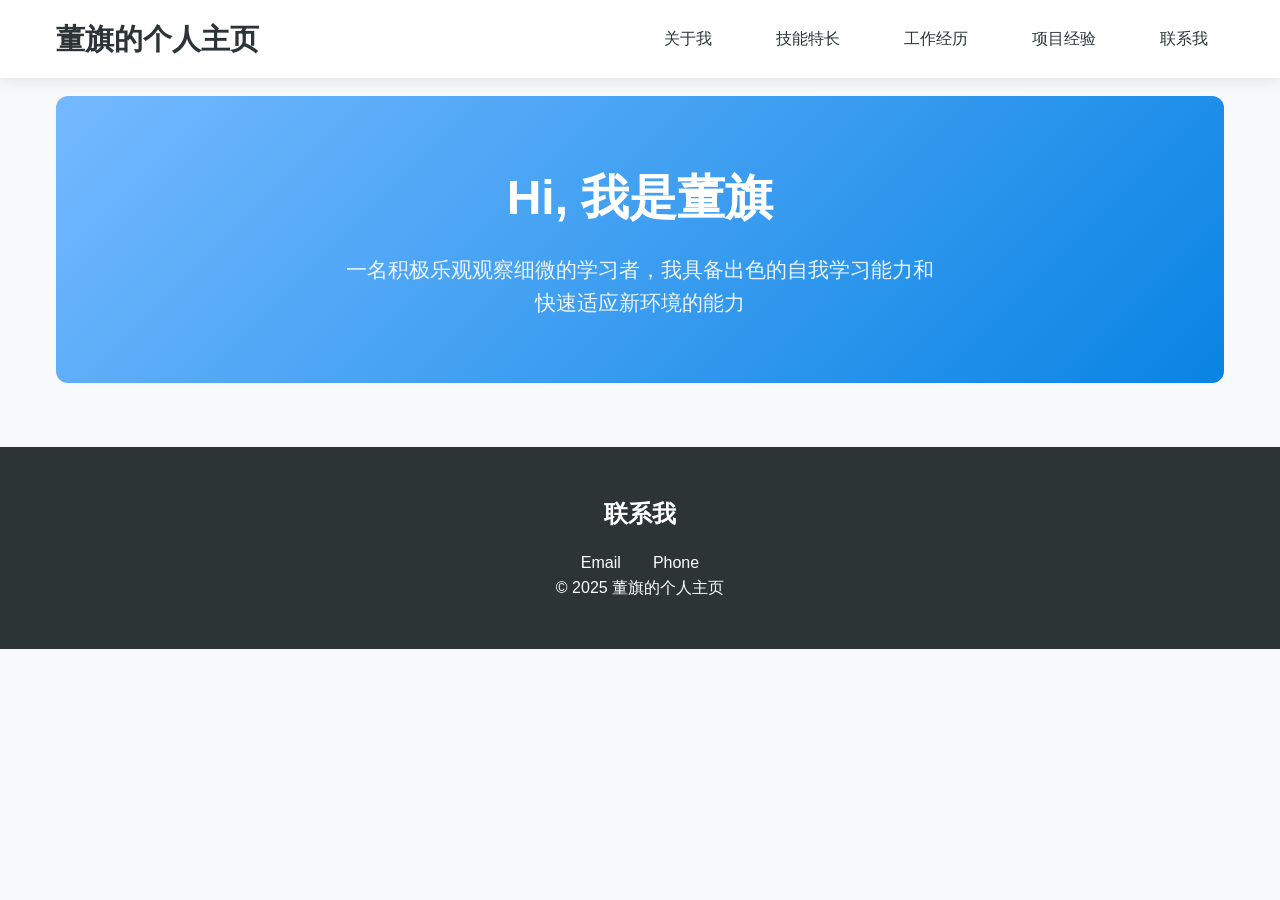
<file: index.html>
<!DOCTYPE html>
<html lang="zh-CN">
<head>
    <meta charset="UTF-8">
    <meta name="viewport" content="width=device-width, initial-scale=1.0">
    <title>董旗的个人主页</title>
    <link rel="stylesheet" href="styles/main.css">
    <link rel="stylesheet" href="styles/animations.css">
</head>
<body>
    <header>
        <nav>
            <a href="#" class="logo hover-scale">董旗的个人主页</a>
            <ul class="nav-links">
                <li><a href="pages/about.html" class="hover-lift">关于我</a></li>
                <li><a href="pages/skills.html" class="hover-lift">技能特长</a></li>
                <li><a href="pages/experience.html" class="hover-lift">工作经历</a></li>
                <li><a href="pages/projects.html" class="hover-lift">项目经验</a></li>
                <li><a href="pages/contact.html" class="hover-lift">联系我</a></li>
            </ul>
        </nav>
    </header>

    <main>
        <section class="hero section animate-fadeInUp">
            <h1 class="animate-scaleIn delay-200">Hi, 我是董旗</h1>
            <p class="animate-slideInLeft delay-300">一名积极乐观观察细微的学习者，我具备出色的自我学习能力和快速适应新环境的能力</p>
        </section>
    </main>

    <footer>
        <h2 class="animate-fadeInUp">联系我</h2>
        <div class="social-links">
            <a href="mailto:q15834594320@163.com" class="hover-lift animate-fadeInUp delay-100">Email</a>
            <a href="tel:15834594320" class="hover-lift animate-fadeInUp delay-200">Phone</a>
        </div>
        <p class="animate-fadeInUp delay-300">© 2025 董旗的个人主页</p>
    </footer>

    <script src="js/main.js"></script>
</body>
</html>
</file>
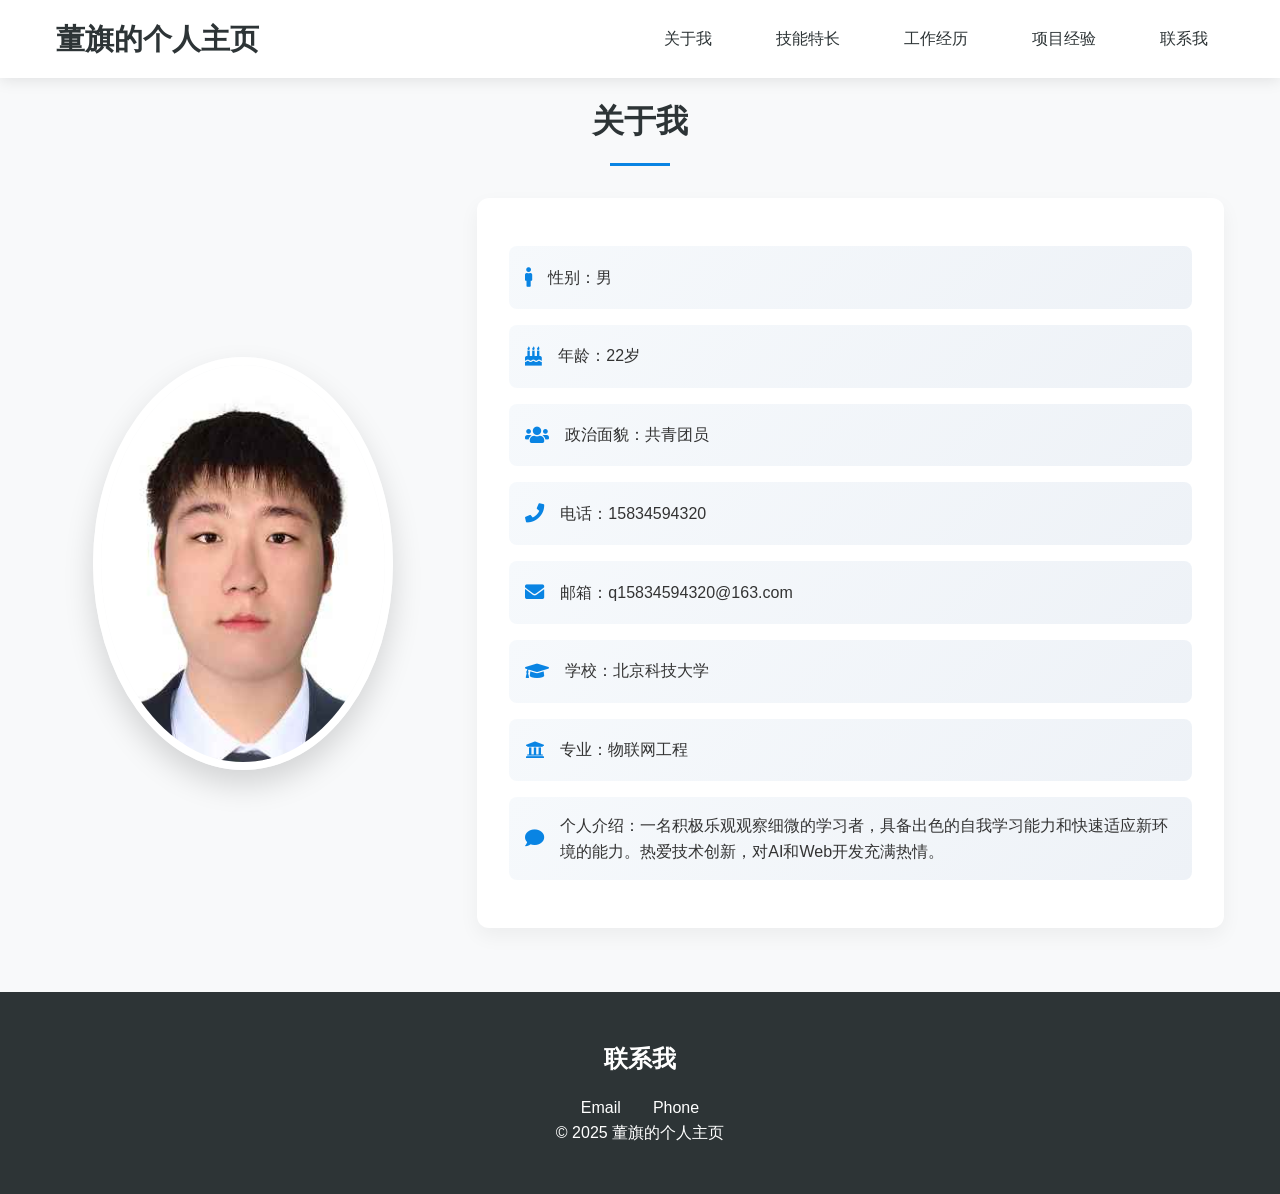
<file: pages/about.html>
<!DOCTYPE html>
<html lang="zh-CN">
<head>
    <meta charset="UTF-8">
    <meta name="viewport" content="width=device-width, initial-scale=1.0">
    <title>关于我 - 董旗的个人主页</title>
    <link rel="stylesheet" href="../styles/main.css">
    <link rel="stylesheet" href="../styles/modern.css">
    <link rel="stylesheet" href="https://cdnjs.cloudflare.com/ajax/libs/font-awesome/5.15.4/css/all.min.css">
</head>
<body>
    <header>
        <nav>
            <a href="../index.html" class="logo">董旗的个人主页</a>
            <ul class="nav-links">
                <li><a href="about.html" class="active">关于我</a></li>
                <li><a href="skills.html">技能特长</a></li>
                <li><a href="experience.html">工作经历</a></li>
                <li><a href="projects.html">项目经验</a></li>
                <li><a href="contact.html">联系我</a></li>
            </ul>
        </nav>
    </header>

    <main>
        <section id="about" class="section">
            <h2 class="section-title">关于我</h2>
            <div class="about-content">
                <img src="../images/profile.jpg" alt="个人照片" class="profile-image">
                <div class="about-info">
                    <p>性别：男</p>
                    <p>年龄：22岁</p>
                    <p>政治面貌：共青团员</p>
                    <p>电话：15834594320</p>
                    <p>邮箱：q15834594320@163.com</p>
                    <p>学校：北京科技大学</p>
                    <p>专业：物联网工程</p>
                    <p>个人介绍：一名积极乐观观察细微的学习者，具备出色的自我学习能力和快速适应新环境的能力。热爱技术创新，对AI和Web开发充满热情。</p>
                </div>
            </div>
        </section>
    </main>

    <footer>
        <h2>联系我</h2>
        <div class="social-links">
            <a href="mailto:q15834594320@163.com">Email</a>
            <a href="tel:15834594320">Phone</a>
        </div>
        <p>© 2025 董旗的个人主页</p>
    </footer>

    <script src="../js/main.js"></script>
</body>
</html>
</file>
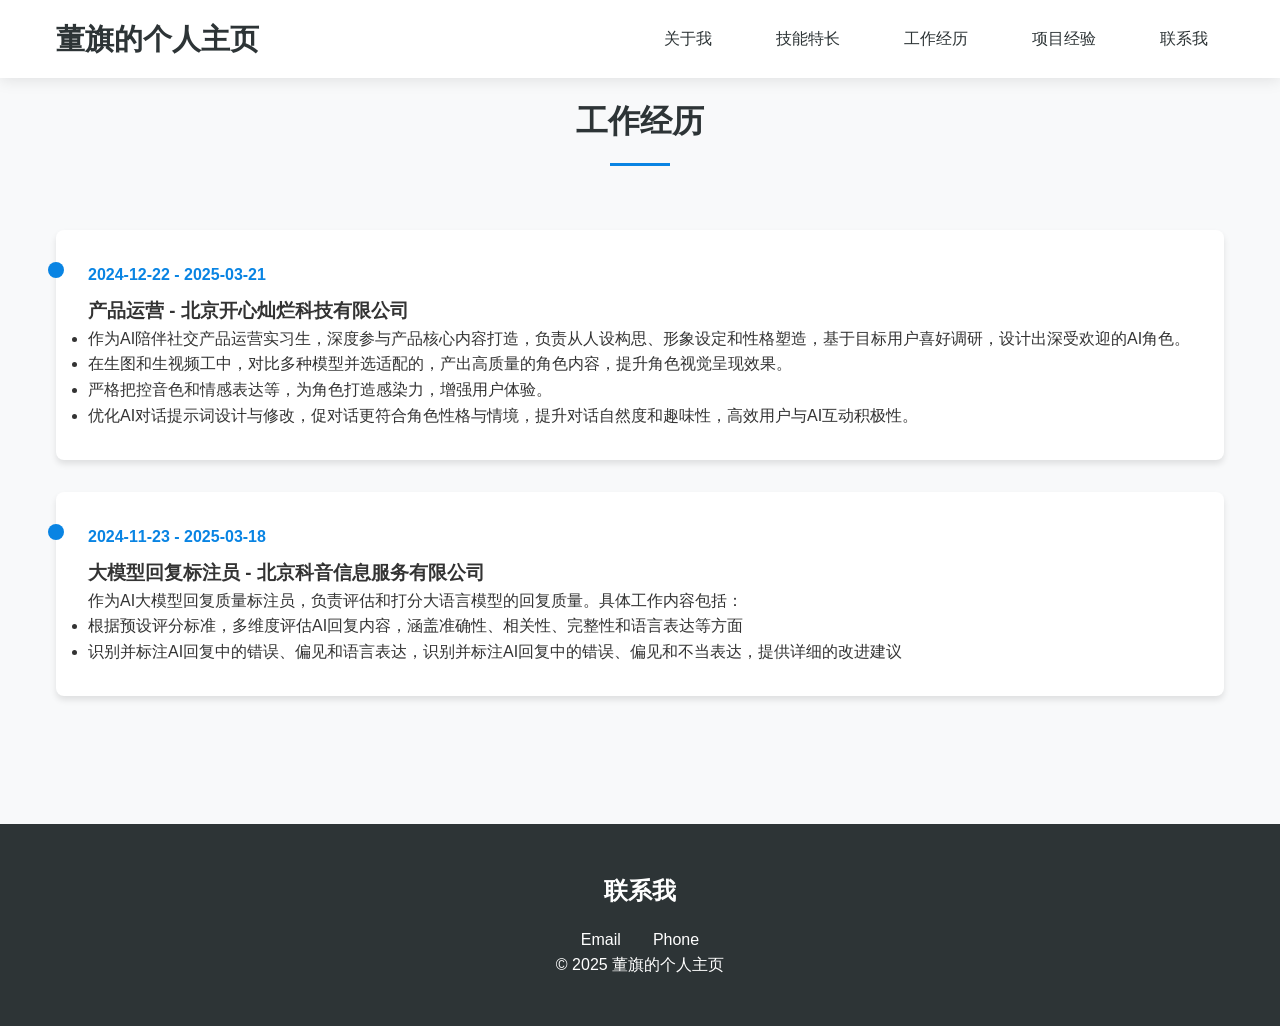
<file: pages/experience.html>
<!DOCTYPE html>
<html lang="zh-CN">
<head>
    <meta charset="UTF-8">
    <meta name="viewport" content="width=device-width, initial-scale=1.0">
    <title>工作经历 - 董旗的个人主页</title>
    <link rel="stylesheet" href="../styles/main.css">
</head>
<body>
    <header>
        <nav>
            <a href="../index.html" class="logo">董旗的个人主页</a>
            <ul class="nav-links">
                <li><a href="about.html">关于我</a></li>
                <li><a href="skills.html">技能特长</a></li>
                <li><a href="experience.html" class="active">工作经历</a></li>
                <li><a href="projects.html">项目经验</a></li>
                <li><a href="contact.html">联系我</a></li>
            </ul>
        </nav>
    </header>

    <main>
        <section id="experience" class="section">
            <h2 class="section-title">工作经历</h2>
            <div class="experience-timeline">
                <div class="timeline-item">
                    <div class="timeline-date">2024-12-22 - 2025-03-21</div>
                    <h3>产品运营 - 北京开心灿烂科技有限公司</h3>
                    <ul>
                        <li>作为AI陪伴社交产品运营实习生，深度参与产品核心内容打造，负责从人设构思、形象设定和性格塑造，基于目标用户喜好调研，设计出深受欢迎的AI角色。</li>
                        <li>在生图和生视频工中，对比多种模型并选适配的，产出高质量的角色内容，提升角色视觉呈现效果。</li>
                        <li>严格把控音色和情感表达等，为角色打造感染力，增强用户体验。</li>
                        <li>优化AI对话提示词设计与修改，促对话更符合角色性格与情境，提升对话自然度和趣味性，高效用户与AI互动积极性。</li>
                    </ul>
                </div>
                <div class="timeline-item">
                    <div class="timeline-date">2024-11-23 - 2025-03-18</div>
                    <h3>大模型回复标注员 - 北京科音信息服务有限公司</h3>
                    <p>作为AI大模型回复质量标注员，负责评估和打分大语言模型的回复质量。具体工作内容包括：</p>
                    <ul>
                        <li>根据预设评分标准，多维度评估AI回复内容，涵盖准确性、相关性、完整性和语言表达等方面</li>
                        <li>识别并标注AI回复中的错误、偏见和语言表达，识别并标注AI回复中的错误、偏见和不当表达，提供详细的改进建议</li>
                    </ul>
                </div>
            </div>
        </section>
    </main>

    <footer>
        <h2>联系我</h2>
        <div class="social-links">
            <a href="mailto:q15834594320@163.com">Email</a>
            <a href="tel:15834594320">Phone</a>
        </div>
        <p>© 2025 董旗的个人主页</p>
    </footer>

    <script src="../js/main.js"></script>
</body>
</html>
</file>
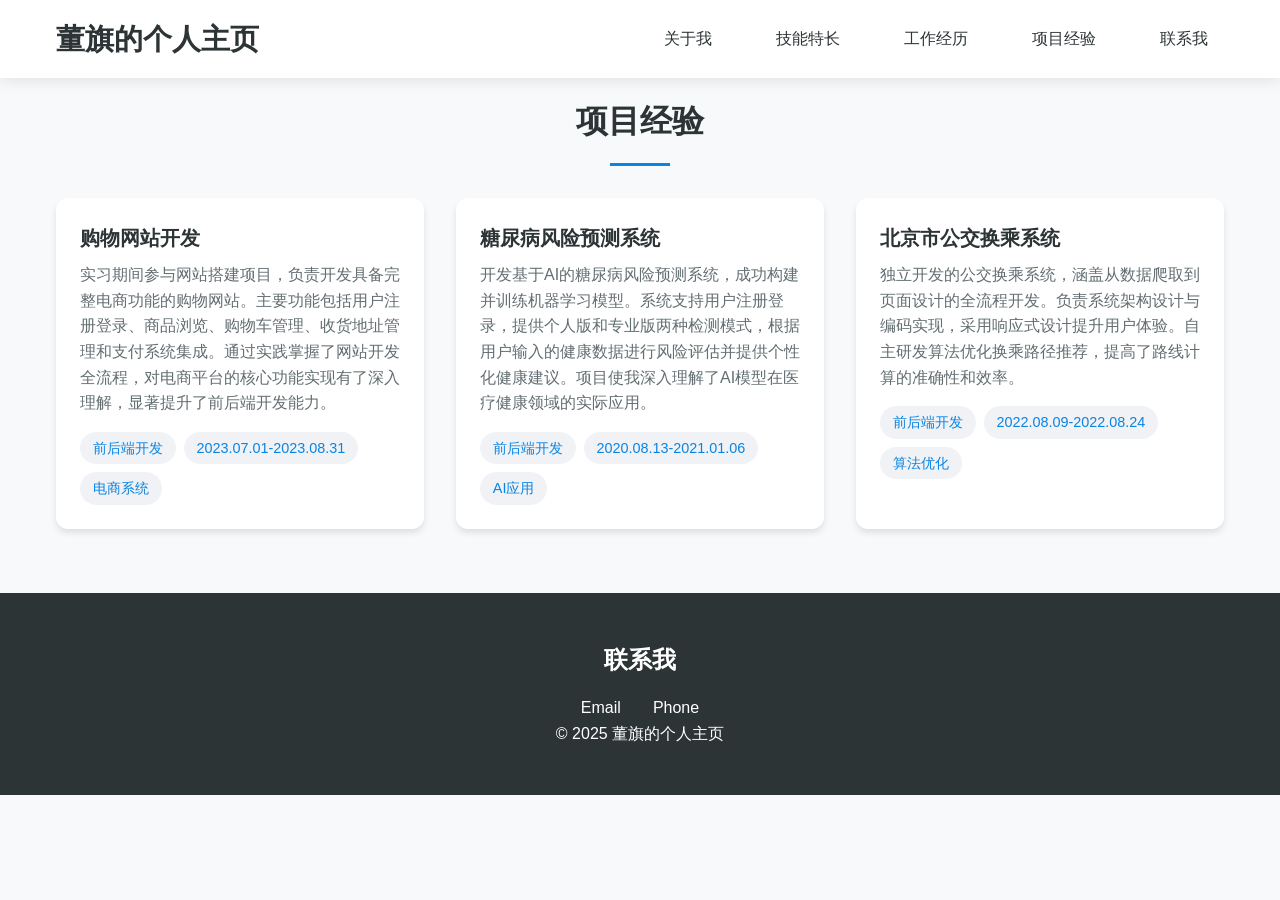
<file: pages/projects.html>
<!DOCTYPE html>
<html lang="zh-CN">
<head>
    <meta charset="UTF-8">
    <meta name="viewport" content="width=device-width, initial-scale=1.0">
    <title>项目经验 - 董旗的个人主页</title>
    <link rel="stylesheet" href="../styles/main.css">
</head>
<body>
    <header>
        <nav>
            <a href="../index.html" class="logo">董旗的个人主页</a>
            <ul class="nav-links">
                <li><a href="about.html">关于我</a></li>
                <li><a href="skills.html">技能特长</a></li>
                <li><a href="experience.html">工作经历</a></li>
                <li><a href="projects.html" class="active">项目经验</a></li>
                <li><a href="contact.html">联系我</a></li>
            </ul>
        </nav>
    </header>

    <main>
        <section id="projects" class="section">
            <h2 class="section-title">项目经验</h2>
            <div class="projects-grid">
                <article class="project-card">
                    <div class="project-content">
                        <h3 class="project-title">购物网站开发</h3>
                        <p class="project-description">实习期间参与网站搭建项目，负责开发具备完整电商功能的购物网站。主要功能包括用户注册登录、商品浏览、购物车管理、收货地址管理和支付系统集成。通过实践掌握了网站开发全流程，对电商平台的核心功能实现有了深入理解，显著提升了前后端开发能力。</p>
                        <div class="project-tags">
                            <span class="tag">前后端开发</span>
                            <span class="tag">2023.07.01-2023.08.31</span>
                            <span class="tag">电商系统</span>
                        </div>
                    </div>
                </article>

                <article class="project-card">
                    <div class="project-content">
                        <h3 class="project-title">糖尿病风险预测系统</h3>
                        <p class="project-description">开发基于AI的糖尿病风险预测系统，成功构建并训练机器学习模型。系统支持用户注册登录，提供个人版和专业版两种检测模式，根据用户输入的健康数据进行风险评估并提供个性化健康建议。项目使我深入理解了AI模型在医疗健康领域的实际应用。</p>
                        <div class="project-tags">
                            <span class="tag">前后端开发</span>
                            <span class="tag">2020.08.13-2021.01.06</span>
                            <span class="tag">AI应用</span>
                        </div>
                    </div>
                </article>

                <article class="project-card">
                    <div class="project-content">
                        <h3 class="project-title">北京市公交换乘系统</h3>
                        <p class="project-description">独立开发的公交换乘系统，涵盖从数据爬取到页面设计的全流程开发。负责系统架构设计与编码实现，采用响应式设计提升用户体验。自主研发算法优化换乘路径推荐，提高了路线计算的准确性和效率。</p>
                        <div class="project-tags">
                            <span class="tag">前后端开发</span>
                            <span class="tag">2022.08.09-2022.08.24</span>
                            <span class="tag">算法优化</span>
                        </div>
                    </div>
                </article>
            </div>
        </section>
    </main>

    <footer>
        <h2>联系我</h2>
        <div class="social-links">
            <a href="mailto:q15834594320@163.com">Email</a>
            <a href="tel:15834594320">Phone</a>
        </div>
        <p>© 2025 董旗的个人主页</p>
    </footer>

    <script src="../js/main.js"></script>
</body>
</html>
</file>
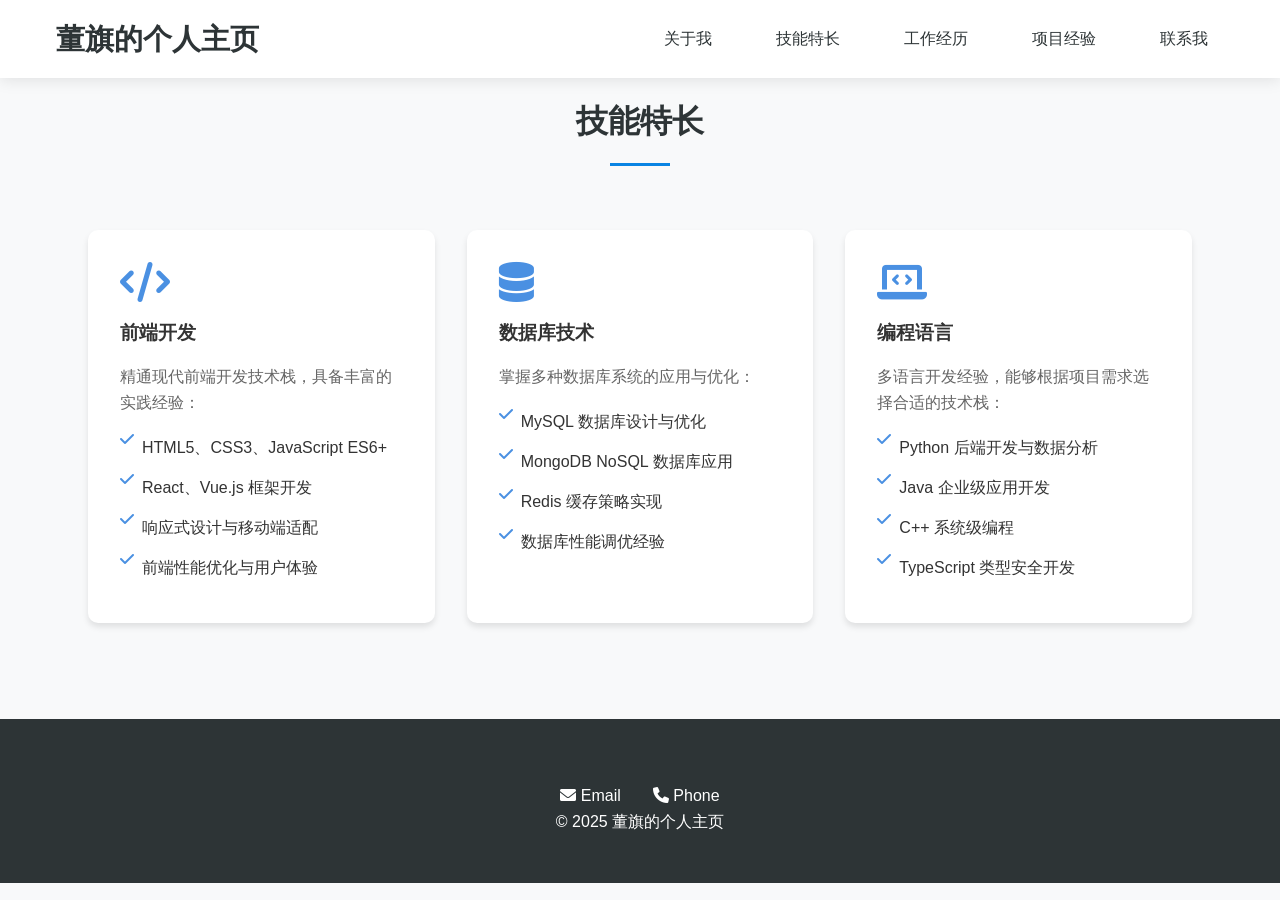
<file: pages/skills.html>
<!DOCTYPE html>
<html lang="zh-CN">
<head>
    <meta charset="UTF-8">
    <meta name="viewport" content="width=device-width, initial-scale=1.0">
    <title>技能特长 - 董旗的个人主页</title>
    <link rel="stylesheet" href="../styles/main.css">
    <link rel="stylesheet" href="https://cdnjs.cloudflare.com/ajax/libs/font-awesome/6.0.0/css/all.min.css">
    <style>
        .skills-grid {
            display: grid;
            grid-template-columns: repeat(auto-fit, minmax(300px, 1fr));
            gap: 2rem;
            padding: 2rem;
        }
        .skill-card {
            background: #fff;
            border-radius: 10px;
            padding: 2rem;
            box-shadow: 0 4px 6px rgba(0, 0, 0, 0.1);
            transition: transform 0.3s ease;
        }
        .skill-card:hover {
            transform: translateY(-5px);
        }
        .skill-card i {
            font-size: 2.5rem;
            margin-bottom: 1rem;
            color: #4a90e2;
        }
        .skill-card h3 {
            color: #333;
            margin-bottom: 1rem;
        }
        .skill-card p {
            color: #666;
            line-height: 1.6;
        }
        .skill-list {
            list-style: none;
            padding: 0;
            margin-top: 1rem;
        }
        .skill-list li {
            margin: 0.5rem 0;
            display: flex;
            align-items: center;
        }
        .skill-list li i {
            font-size: 1rem;
            margin-right: 0.5rem;
            color: #4a90e2;
        }
    </style>
</head>
<body>
    <header>
        <nav>
            <a href="../index.html" class="logo">董旗的个人主页</a>
            <ul class="nav-links">
                <li><a href="about.html">关于我</a></li>
                <li><a href="skills.html" class="active">技能特长</a></li>
                <li><a href="experience.html">工作经历</a></li>
                <li><a href="projects.html">项目经验</a></li>
                <li><a href="contact.html">联系我</a></li>
            </ul>
        </nav>
    </header>

    <main>
        <section id="skills" class="section">
            <h2 class="section-title">技能特长</h2>
            <div class="skills-grid">
                <div class="skill-card">
                    <i class="fas fa-code"></i>
                    <h3>前端开发</h3>
                    <p>精通现代前端开发技术栈，具备丰富的实践经验：</p>
                    <ul class="skill-list">
                        <li><i class="fas fa-check"></i>HTML5、CSS3、JavaScript ES6+</li>
                        <li><i class="fas fa-check"></i>React、Vue.js 框架开发</li>
                        <li><i class="fas fa-check"></i>响应式设计与移动端适配</li>
                        <li><i class="fas fa-check"></i>前端性能优化与用户体验</li>
                    </ul>
                </div>
                <div class="skill-card">
                    <i class="fas fa-database"></i>
                    <h3>数据库技术</h3>
                    <p>掌握多种数据库系统的应用与优化：</p>
                    <ul class="skill-list">
                        <li><i class="fas fa-check"></i>MySQL 数据库设计与优化</li>
                        <li><i class="fas fa-check"></i>MongoDB NoSQL 数据库应用</li>
                        <li><i class="fas fa-check"></i>Redis 缓存策略实现</li>
                        <li><i class="fas fa-check"></i>数据库性能调优经验</li>
                    </ul>
                </div>
                <div class="skill-card">
                    <i class="fas fa-laptop-code"></i>
                    <h3>编程语言</h3>
                    <p>多语言开发经验，能够根据项目需求选择合适的技术栈：</p>
                    <ul class="skill-list">
                        <li><i class="fas fa-check"></i>Python 后端开发与数据分析</li>
                        <li><i class="fas fa-check"></i>Java 企业级应用开发</li>
                        <li><i class="fas fa-check"></i>C++ 系统级编程</li>
                        <li><i class="fas fa-check"></i>TypeScript 类型安全开发</li>
                    </ul>
                </div>
            </div>
        </section>
    </main>

    <footer>
        <div class="social-links">
            <a href="mailto:q15834594320@163.com"><i class="fas fa-envelope"></i> Email</a>
            <a href="tel:15834594320"><i class="fas fa-phone"></i> Phone</a>
        </div>
        <p>© 2025 董旗的个人主页</p>
    </footer>

    <script src="../js/main.js"></script>
</body>
</html>
</file>
<file: styles/main.css>
* {
    margin: 0;
    padding: 0;
    box-sizing: border-box;
}

body {
    font-family: 'Microsoft YaHei', sans-serif;
    line-height: 1.6;
    color: #333;
    background-color: #f8f9fa;
}

header {
    background-color: #fff;
    box-shadow: 0 2px 15px rgba(0,0,0,0.1);
    padding: 1rem;
    position: fixed;
    width: 100%;
    top: 0;
    z-index: 1000;
}

nav {
    max-width: 1200px;
    margin: 0 auto;
    display: flex;
    justify-content: space-between;
    align-items: center;
    padding: 0 1rem;
}

.logo {
    font-size: 1.8rem;
    font-weight: bold;
    color: #2d3436;
    text-decoration: none;
    transition: color 0.3s;
}

.logo:hover {
    color: #0984e3;
}

.nav-links {
    list-style: none;
    display: flex;
    gap: 2rem;
}

.nav-links a {
    text-decoration: none;
    color: #2d3436;
    font-weight: 500;
    transition: all 0.3s ease;
    padding: 0.5rem 1rem;
    border-radius: 4px;
}

.nav-links a:hover {
    color: #0984e3;
    background-color: #f0f2f5;
}

main {
    max-width: 1200px;
    margin: 6rem auto 2rem;
    padding: 0 1rem;
}

.section {
    margin-bottom: 4rem;
    opacity: 0;
    transform: translateY(20px);
    transition: all 0.6s ease-out;
}

.section.visible {
    opacity: 1;
    transform: translateY(0);
}

.section-title {
    font-size: 2rem;
    color: #2d3436;
    margin-bottom: 2rem;
    text-align: center;
    position: relative;
}

.section-title::after {
    content: '';
    display: block;
    width: 60px;
    height: 3px;
    background-color: #0984e3;
    margin: 1rem auto;
}

.hero {
    text-align: center;
    padding: 4rem 0;
    background: linear-gradient(135deg, #74b9ff, #0984e3);
    color: #fff;
    border-radius: 12px;
    margin-bottom: 4rem;
}

.hero h1 {
    font-size: 3rem;
    margin-bottom: 1rem;
    animation: fadeInUp 1s ease-out;
}

.hero p {
    color: rgba(255, 255, 255, 0.9);
    font-size: 1.3rem;
    max-width: 600px;
    margin: 0 auto;
    animation: fadeInUp 1s ease-out 0.3s;
}

.about-content {
    display: grid;
    grid-template-columns: 1fr 2fr;
    gap: 3rem;
    align-items: center;
}

.profile-image {
    width: 100%;
    max-width: 300px;
    border-radius: 50%;
    margin: 0 auto;
    box-shadow: 0 15px 30px rgba(0,0,0,0.15);
    border: 8px solid white;
    transition: transform 0.3s ease, box-shadow 0.3s ease;
}

.profile-image:hover {
    transform: scale(1.05);
    box-shadow: 0 20px 40px rgba(0,0,0,0.2);
}

.skills-grid {
    display: grid;
    grid-template-columns: repeat(auto-fit, minmax(250px, 1fr));
    gap: 1.5rem;
}

.skill-card {
    background: #fff;
    padding: 1.5rem;
    border-radius: 8px;
    box-shadow: 0 4px 6px rgba(0,0,0,0.1);
    transition: transform 0.3s;
}

.skill-card:hover {
    transform: translateY(-5px);
}

.skill-card h3 {
    color: #2d3436;
    margin-bottom: 1rem;
}

.experience-timeline {
    position: relative;
    padding: 2rem 0;
}

.timeline-item {
    background: #fff;
    padding: 2rem;
    border-radius: 8px;
    box-shadow: 0 4px 6px rgba(0,0,0,0.1);
    margin-bottom: 2rem;
    position: relative;
}

.timeline-item::before {
    content: '';
    position: absolute;
    width: 16px;
    height: 16px;
    background: #0984e3;
    border-radius: 50%;
    left: -8px;
    top: 2rem;
}

.timeline-date {
    color: #0984e3;
    font-weight: bold;
    margin-bottom: 0.5rem;
}

.projects-grid {
    display: grid;
    grid-template-columns: repeat(auto-fit, minmax(300px, 1fr));
    gap: 2rem;
}

.project-card {
    background: #fff;
    border-radius: 12px;
    overflow: hidden;
    box-shadow: 0 4px 6px rgba(0,0,0,0.1);
    transition: transform 0.3s;
}

.project-card:hover {
    transform: translateY(-5px);
}

.project-image {
    width: 100%;
    height: 200px;
    object-fit: cover;
}

.project-content {
    padding: 1.5rem;
}

.project-title {
    font-size: 1.25rem;
    color: #2d3436;
    margin-bottom: 0.5rem;
}

.project-description {
    color: #636e72;
    margin-bottom: 1rem;
}

.project-tags {
    display: flex;
    gap: 0.5rem;
    flex-wrap: wrap;
}

.tag {
    background: #f0f2f5;
    color: #0984e3;
    padding: 0.3rem 0.8rem;
    border-radius: 20px;
    font-size: 0.9rem;
}

footer {
    background: #2d3436;
    color: #fff;
    text-align: center;
    padding: 3rem;
    margin-top: 4rem;
}

.social-links {
    display: flex;
    justify-content: center;
    gap: 2rem;
    margin-top: 1rem;
}

.social-links a {
    color: #fff;
    text-decoration: none;
    transition: color 0.3s;
}

.social-links a:hover {
    color: #74b9ff;
}

@keyframes fadeInUp {
    from {
        opacity: 0;
        transform: translateY(20px);
    }
    to {
        opacity: 1;
        transform: translateY(0);
    }
}

@media (max-width: 768px) {
    nav {
        flex-direction: column;
        gap: 1rem;
    }

    .nav-links {
        flex-direction: column;
        align-items: center;
        gap: 1rem;
    }

    .hero h1 {
        font-size: 2.5rem;
    }

    .hero p {
        font-size: 1.1rem;
    }

    .social-links {
        flex-direction: column;
        align-items: center;
    }

    .about-content {
        grid-template-columns: 1fr;
        text-align: center;
    }

    .profile-image {
        margin-bottom: 2rem;
    }
}
</file>
<file: styles/animations.css>
@keyframes fadeInUp {
    from {
        opacity: 0;
        transform: translateY(20px);
    }
    to {
        opacity: 1;
        transform: translateY(0);
    }
}

@keyframes slideInLeft {
    from {
        opacity: 0;
        transform: translateX(-30px);
    }
    to {
        opacity: 1;
        transform: translateX(0);
    }
}

@keyframes scaleIn {
    from {
        transform: scale(0.95);
        opacity: 0;
    }
    to {
        transform: scale(1);
        opacity: 1;
    }
}

.animate-fadeInUp {
    animation: fadeInUp 0.6s ease-out forwards;
}

.animate-slideInLeft {
    animation: slideInLeft 0.6s ease-out forwards;
}

.animate-scaleIn {
    animation: scaleIn 0.5s ease-out forwards;
}

.delay-100 {
    animation-delay: 100ms;
}

.delay-200 {
    animation-delay: 200ms;
}

.delay-300 {
    animation-delay: 300ms;
}

.hover-scale {
    transition: transform 0.3s ease;
}

.hover-scale:hover {
    transform: scale(1.05);
}

.hover-lift {
    transition: transform 0.3s ease, box-shadow 0.3s ease;
}

.hover-lift:hover {
    transform: translateY(-5px);
    box-shadow: 0 5px 15px rgba(0,0,0,0.1);
}
</file>
<file: styles/modern.css>
/* 现代化卡片布局和效果样式 */
.about-info {
    background: white;
    padding: 2rem;
    border-radius: 12px;
    box-shadow: 0 8px 20px rgba(0, 0, 0, 0.05);
}

.about-info p {
    margin: 1rem 0;
    padding: 1rem;
    border-radius: 8px;
    background: linear-gradient(135deg, #f6f9fc, #eef2f7);
    transition: transform 0.3s ease, box-shadow 0.3s ease;
    display: flex;
    align-items: center;
    gap: 1rem;
}

.about-info p::before {
    font-family: "Font Awesome 5 Free";
    font-weight: 900;
    color: #0984e3;
    font-size: 1.2rem;
}

.about-info p:nth-child(1)::before { content: "\f183"; } /* 性别 */
.about-info p:nth-child(2)::before { content: "\f1fd"; } /* 年龄 */
.about-info p:nth-child(3)::before { content: "\f0c0"; } /* 政治面貌 */
.about-info p:nth-child(4)::before { content: "\f095"; } /* 电话 */
.about-info p:nth-child(5)::before { content: "\f0e0"; } /* 邮箱 */
.about-info p:nth-child(6)::before { content: "\f19d"; } /* 学校 */
.about-info p:nth-child(7)::before { content: "\f19c"; } /* 专业 */
.about-info p:nth-child(8)::before { content: "\f075"; } /* 个人介绍 */

.about-info p:hover {
    transform: translateX(10px);
    box-shadow: 0 4px 12px rgba(0, 0, 0, 0.1);
}

.contact-section {
    background: linear-gradient(135deg, #f6f9fc, #eef2f7);
    padding: 3rem;
    border-radius: 15px;
    box-shadow: 0 10px 30px rgba(0, 0, 0, 0.1);
    margin: 2rem 0;
}

.contact-content {
    display: grid;
    grid-template-columns: 1fr 1fr;
    gap: 3rem;
    margin-top: 2rem;
}

.contact-info {
    background: white;
    padding: 2rem;
    border-radius: 12px;
    box-shadow: 0 8px 20px rgba(0, 0, 0, 0.05);
    transform: translateY(0);
    transition: transform 0.3s ease;
}

.contact-info:hover {
    transform: translateY(-5px);
}

.contact-info h2 {
    color: #2d3436;
    margin-bottom: 1.5rem;
    font-size: 1.8rem;
    position: relative;
}

.contact-info h2::after {
    content: '';
    position: absolute;
    bottom: -8px;
    left: 0;
    width: 40px;
    height: 3px;
    background: linear-gradient(90deg, #0984e3, #74b9ff);
}

.contact-info ul {
    list-style: none;
}

.contact-info li {
    margin: 1.5rem 0;
    display: flex;
    align-items: center;
    gap: 1rem;
}

.contact-info a {
    color: #0984e3;
    text-decoration: none;
    transition: color 0.3s ease;
}

.contact-info a:hover {
    color: #74b9ff;
}

.contact-social {
    background: white;
    padding: 2rem;
    border-radius: 12px;
    box-shadow: 0 8px 20px rgba(0, 0, 0, 0.05);
}

.contact-social h2 {
    color: #2d3436;
    margin-bottom: 1.5rem;
    font-size: 1.8rem;
    position: relative;
}

.contact-social h2::after {
    content: '';
    position: absolute;
    bottom: -8px;
    left: 0;
    width: 40px;
    height: 3px;
    background: linear-gradient(90deg, #0984e3, #74b9ff);
}

.social-grid {
    display: grid;
    grid-template-columns: repeat(2, 1fr);
    gap: 1.5rem;
    margin-top: 2rem;
}

.social-card {
    background: linear-gradient(135deg, #f6f9fc, #eef2f7);
    padding: 2rem;
    border-radius: 12px;
    text-align: center;
    text-decoration: none;
    color: #2d3436;
    transition: all 0.3s ease;
    display: flex;
    flex-direction: column;
    align-items: center;
    gap: 1rem;
}

.social-card i {
    font-size: 2.5rem;
    color: #0984e3;
}

.social-card span {
    font-weight: 500;
}

.social-card:hover {
    transform: translateY(-5px);
    box-shadow: 0 8px 20px rgba(0, 0, 0, 0.1);
    background: linear-gradient(135deg, #eef2f7, #f6f9fc);
}

@media (max-width: 768px) {
    .contact-content {
        grid-template-columns: 1fr;
    }
    
    .social-grid {
        grid-template-columns: 1fr;
    }
}

.copy-btn {
    background-color: #0984e3;
    color: white;
    border: none;
    padding: 0.3rem 0.8rem;
    border-radius: 4px;
    cursor: pointer;
    margin-left: 1rem;
    transition: background-color 0.3s ease;
}

.copy-btn:hover {
    background-color: #74b9ff;
}

.copy-notification {
    position: fixed;
    bottom: 20px;
    right: 20px;
    background-color: #2ecc71;
    color: white;
    padding: 1rem 2rem;
    border-radius: 4px;
    animation: fadeInOut 2s ease-in-out;
}

@keyframes fadeInOut {
    0% { opacity: 0; transform: translateY(20px); }
    20% { opacity: 1; transform: translateY(0); }
    80% { opacity: 1; transform: translateY(0); }
    100% { opacity: 0; transform: translateY(-20px); }
}

.wechat-card {
    position: relative;
    overflow: visible;
}

.qr-code {
    max-width: 150px;
    height: auto;
    margin: 1.5rem auto;
    border-radius: 8px;
    box-shadow: 0 4px 12px rgba(0, 0, 0, 0.15);
    display: block;
}
    box-shadow: 0 4px 8px rgba(0, 0, 0, 0.1);
}
</file>
